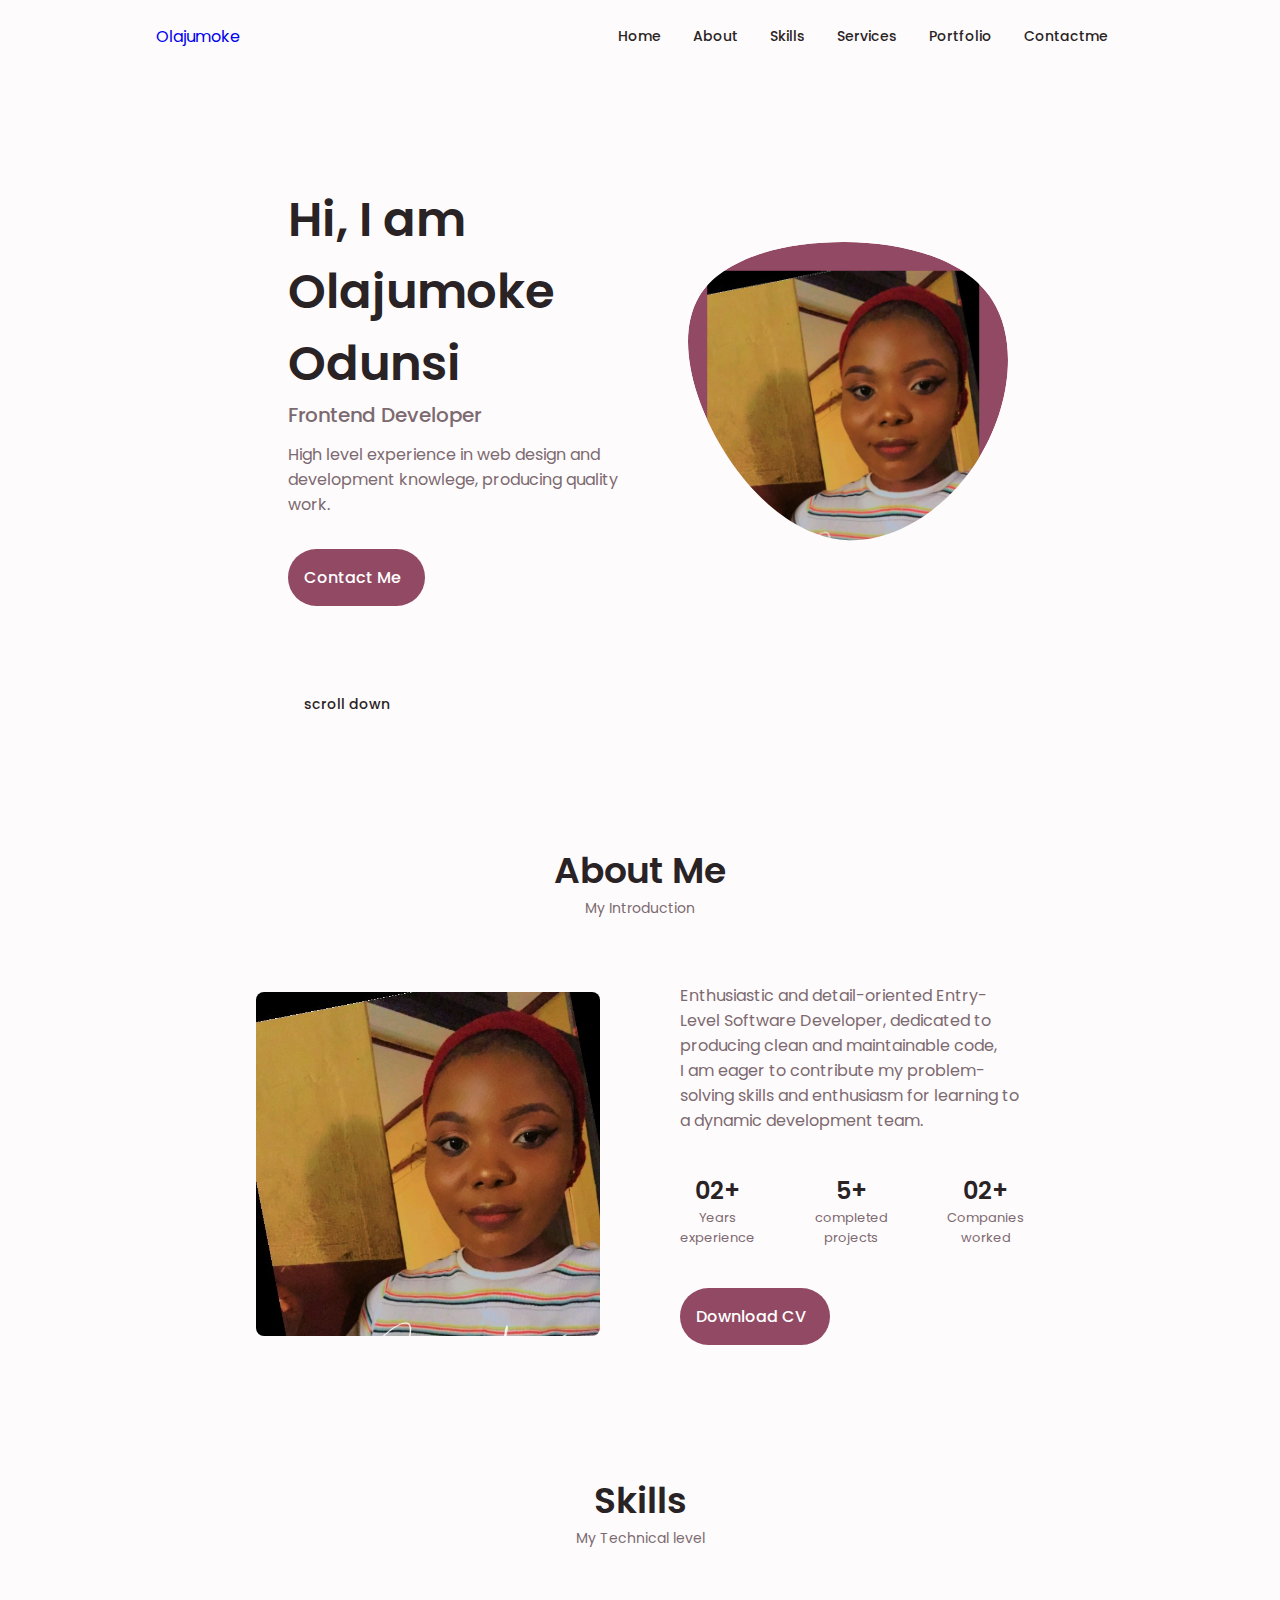
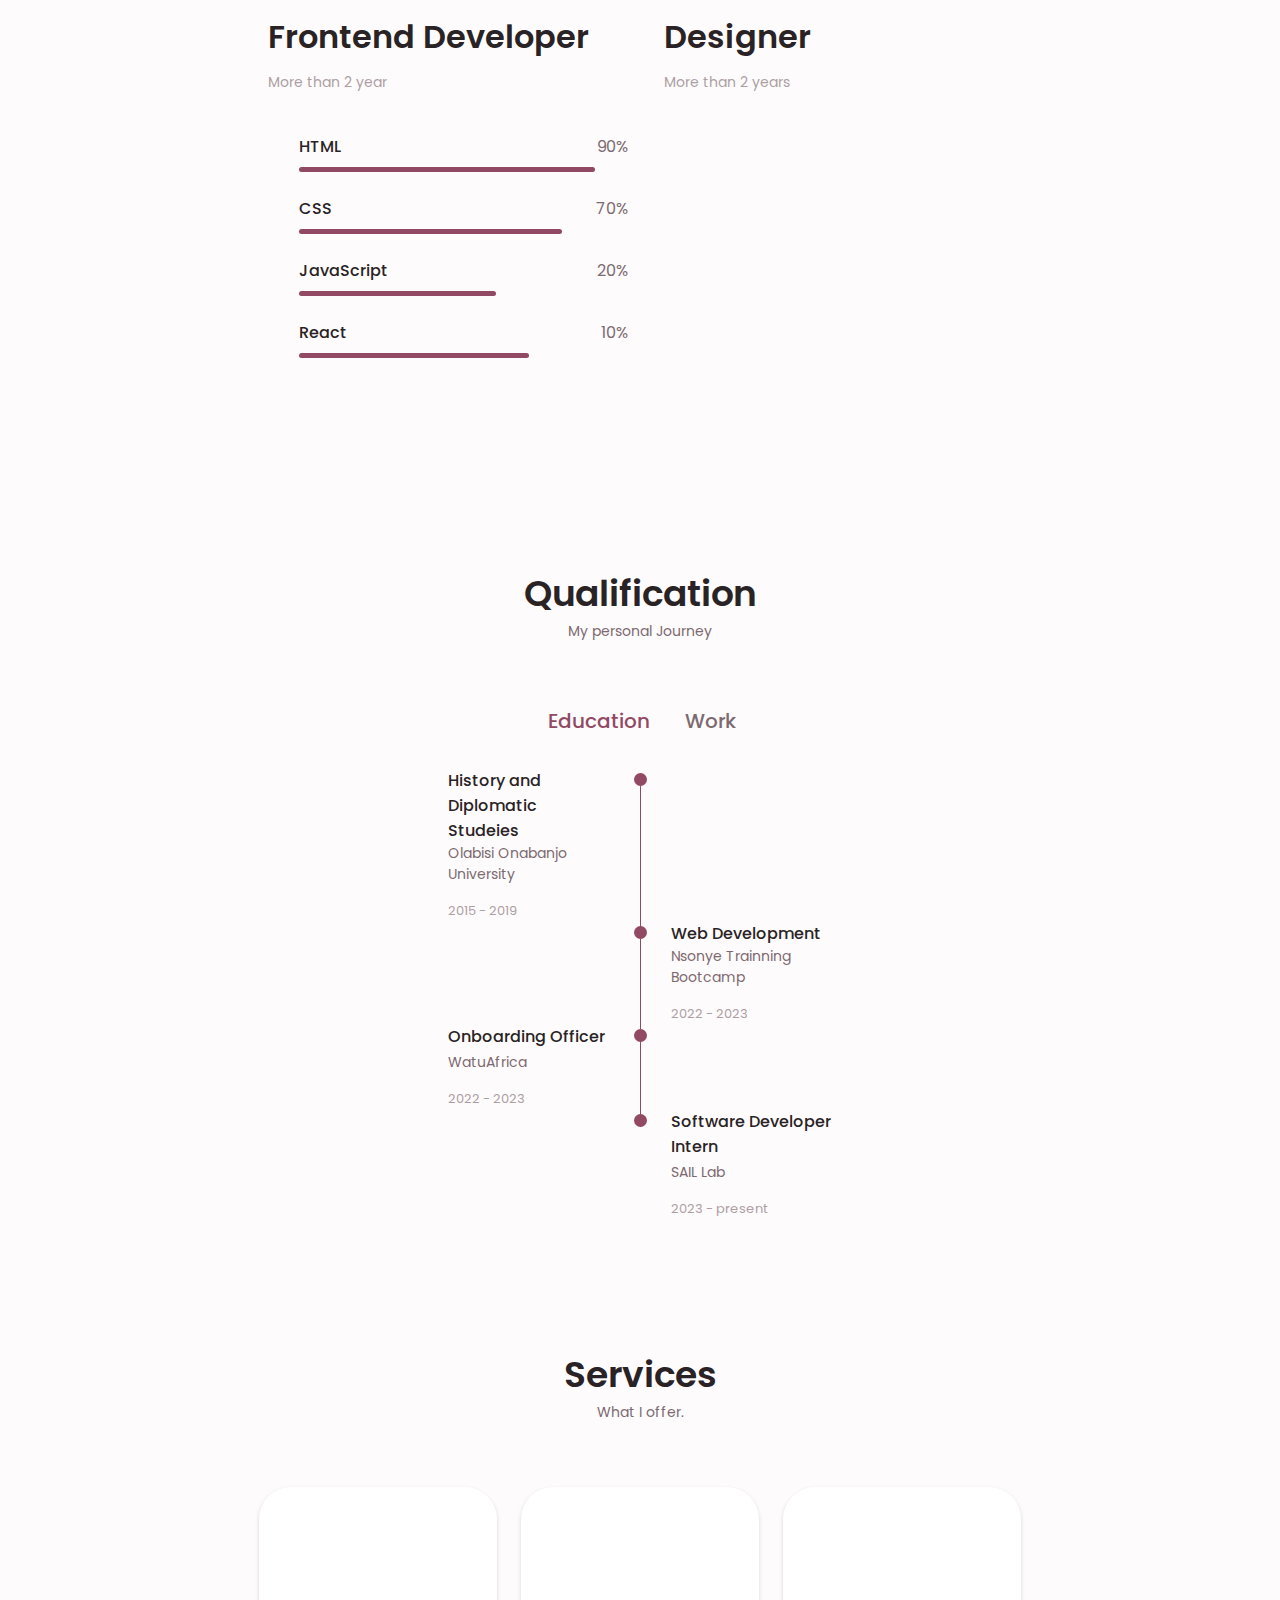
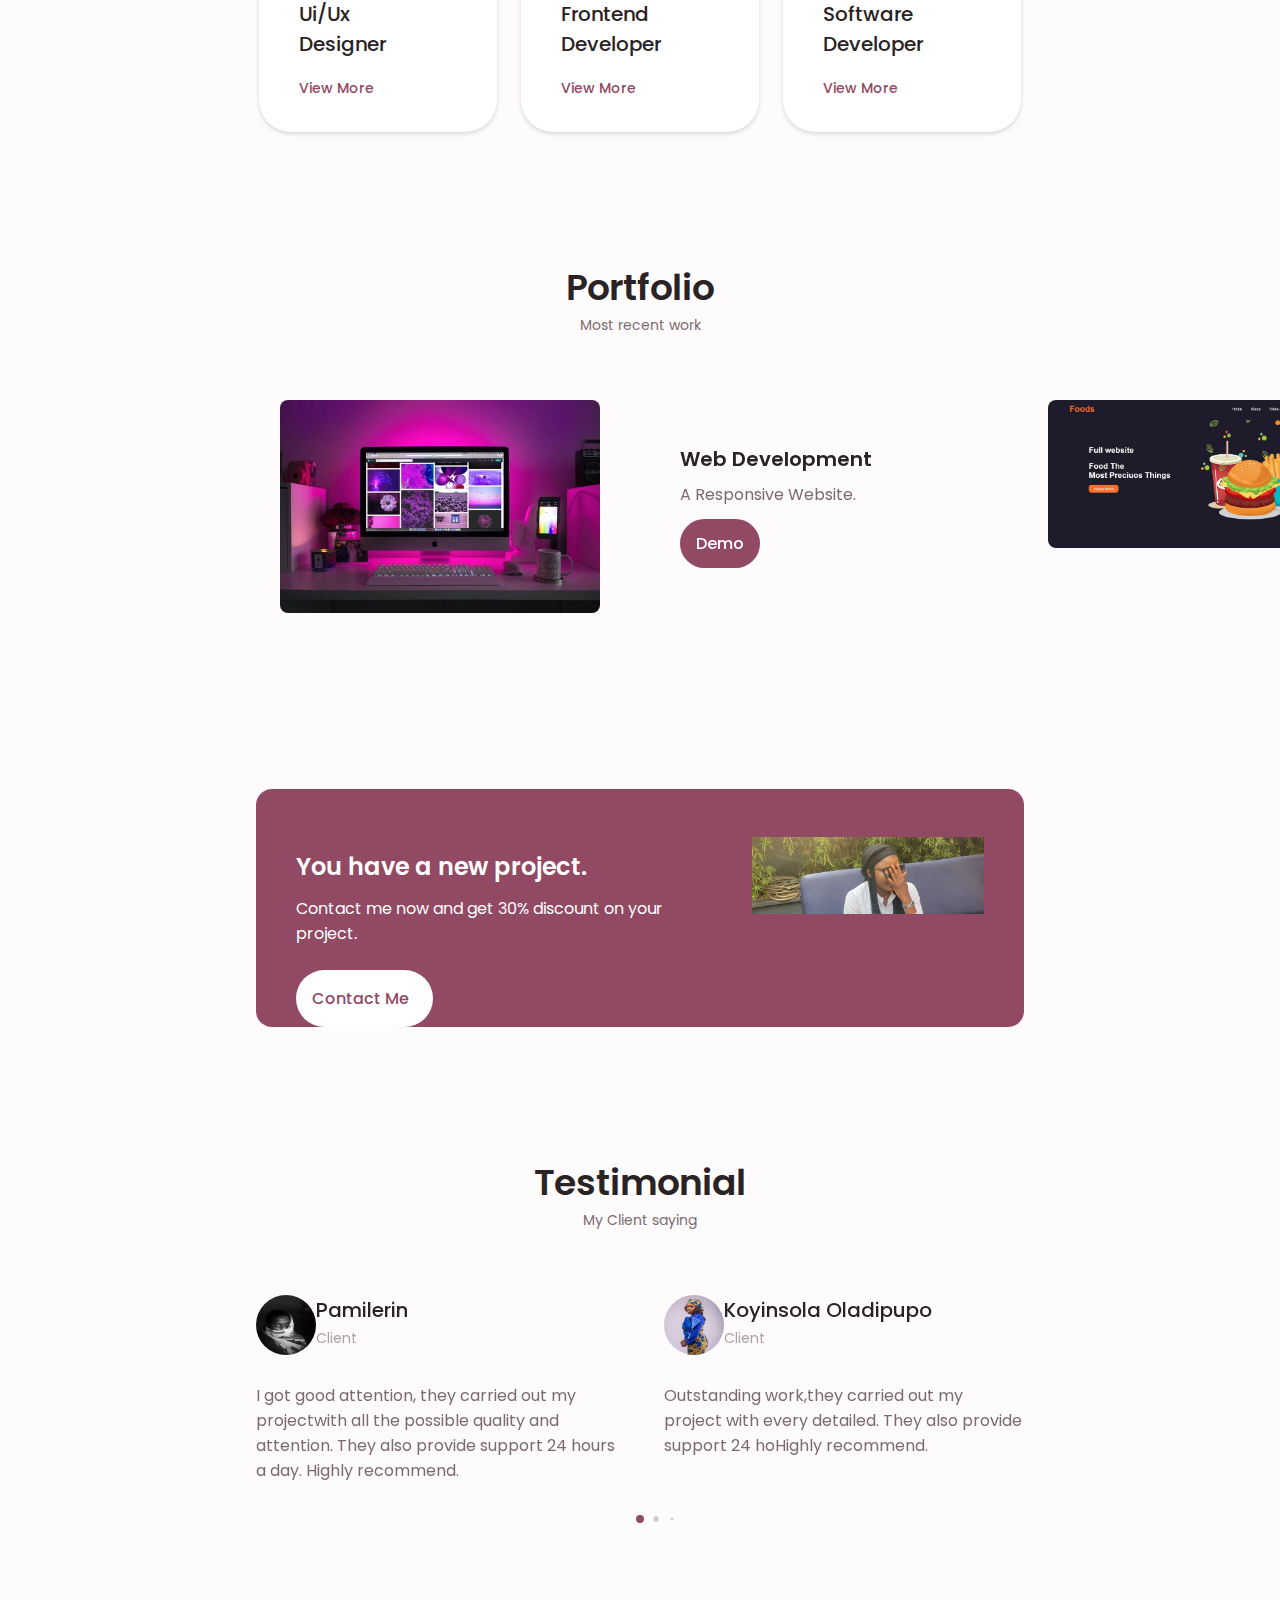
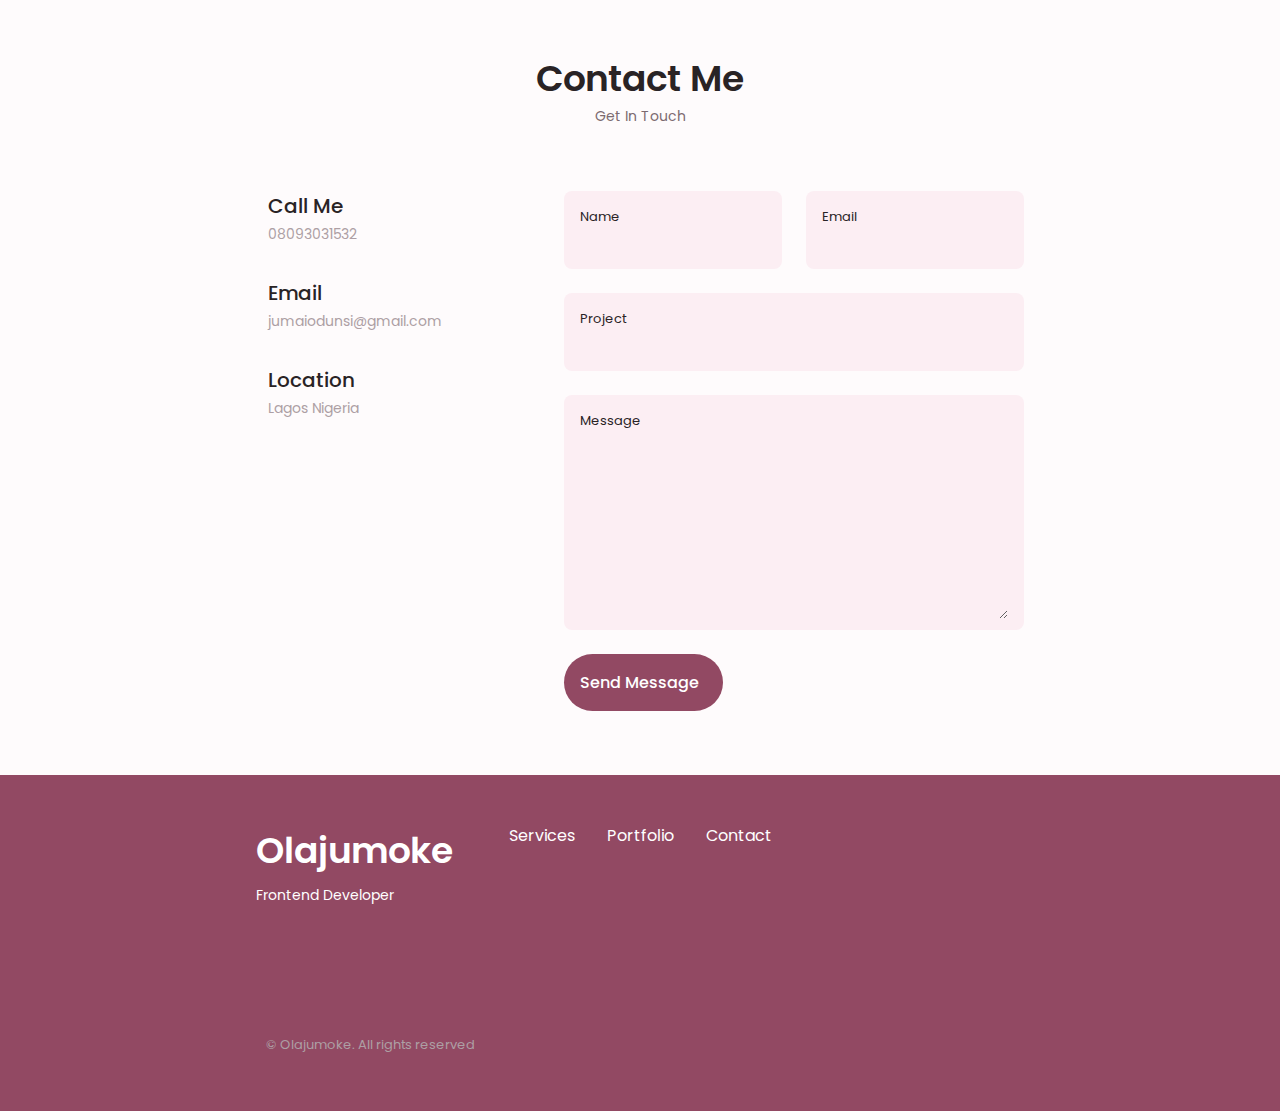
<file: index.html>
<!DOCTYPE html>
<html lang="en">

<head>
    <meta charset="UTF-8">
    <meta name="viewport" content="width=device-width, initial-scale=1.0">

    <!--==================== UNICONS ====================-->
    <link rel="stylesheet" href="https://unicons.iconscout.com/release/v4.0.0/css/line.css">


    <!--==================== SWIPER CSS ====================-->
    <link rel="stylesheet" href="swiper-bundle.min.css">

    <!--==================== CSS ====================-->
    <link rel="stylesheet" href="index.css">

    <title>Olajumoke Portfolio</title>
</head>

<body>
    <!--==================== HEADER ====================-->
    <header class="header" id="header">
        <nav class="nav container">
            <a href="#" class="nav_logo">Olajumoke</a>
            <div class="nav__menu" id="nav-menu">
                <ul class="nav__list grid">
                    <li class="nav__item">
                        <a href="#home" class="nav__link active-link">
                            <i class="uil uil-home nav__icon"></i>Home

                        </a>
                    </li>
                    <li class="nav__item">
                        <a href="#about" class="nav__link">
                            <i class="uil uil-user nav__icon"></i>About
                        </a>
                    </li>
                    <li class="nav__item">
                        <a href="#skills" class="nav__link">
                            <i class="uil uil-file-info-alt nav__icon"></i>Skills
                    
                        </a>
                    </li>
                    <li class="nav__item">
                        <a href="#services" class="nav__link">
                            <i class="uil uil-briefcase-alt nav__icon"></i>Services
                    
                        </a>
                    </li>
                    <li class="nav__item">
                        <a href="#portfolio" class="nav__link">
                            <i class="uil uil-scenery nav__icon"></i>Portfolio
                    
                        </a>
                    </li>
                    <li class="nav__item">
                        <a href="#contact" class="nav__link">
                            <i class="uil uil-message nav__icon"></i>Contactme
                    
                        </a>
                    </li>
                </ul>
                <i class="uil uil-times nav__close " id="nav-close"></i>
            </div>
            <div class="nav__btns">
                <!--Theme change button-->
                <i class="uil uil-moon change-theme" id="theme-button"></i>
                <div class="nav__toggle" id="nav-toggle">
                    <i class="uil uil-apps"></i>

                </div>
            </div>
        </nav>

    </header>

    <!--==================== MAIN ====================-->
    <main class="main">
        <!--==================== HOME ====================-->
        <section class="home section" id="home">
            <div class="home__container container grid">
                <div class="home__content grid">
                    <div class="home__social">
                        <a href="https://www.linkedin.com/in/olajumoke-odunsi-3b7b111a0/" target="_blank" class="home__social-icon">
                            <i class="uil uil-linkedin-alt"></i>

                        </a>
                        <a href="https://dribbble.com/Olajumoke_12345" target="_blank" class="home__social-icon">
                            <i class="uil uil-dribbble"></i>
                        
                        </a>
                        <a href="https://github.com/Jum-jum-maker" target="_blank" class="home__social-icon">
                            <i class="uil uil-github-alt"></i>
                        
                        </a>
                    </div>
                    <div class="home__img">
                        <svg class="home__blob" viewBox="0 0 200 187" xmlns="http://www.w3.org/2000/svg" xmlns:xlink="http://www.w3.org/1999/xlink">
                            <mask id="mask0" mask-type="alpha">
                                <path d="M190.312 36.4879C206.582 62.1187 201.309 102.826 182.328 134.186C163.346 165.547 
                                130.807 187.559 100.226 186.353C69.6454 185.297 41.0228 161.023 21.7403 129.362C2.45775 
                                97.8511 -7.48481 59.1033 6.67581 34.5279C20.9871 10.1032 59.7028 -0.149132 97.9666 
                                0.00163737C136.23 0.303176 174.193 10.857 190.312 36.4879Z" />
                            </mask>
                            <g mask="url(#mask0)">
                                <path d="M190.312 36.4879C206.582 62.1187 201.309 102.826 182.328 134.186C163.346 
                                165.547 130.807 187.559 100.226 186.353C69.6454 185.297 41.0228 161.023 21.7403 
                                129.362C2.45775 97.8511 -7.48481 59.1033 6.67581 34.5279C20.9871 10.1032 59.7028 
                                -0.149132 97.9666 0.00163737C136.23 0.303176 174.193 10.857 190.312 36.4879Z" />
                                <image class="home__blob-img" x="12" y="18" href="JUMOKE.jpg" alt="A picture of olajumoke" />
                            </g>
                        </svg>
                    </div>
                    <div class="home__data">
                        <h1 class="home__title">Hi, I am Olajumoke Odunsi</h1>
                        <h3 class="home__subtitle">Frontend Developer</h3>
                        <p class="home__description">High level experience in web design and development knowlege, producing quality work.</p>
                        <a href="#contact" class="button button--flex">
                           Contact Me <i class="uil uil-message button__icon"></i>
                        </a>
                    </div>
                </div>
                <div class="home__scroll">
                    <a href="#about" class="home__scroll-button button--flex">
                        <i class="uil uil-mouse-alt home__scroll-mouse"></i>
                        <span class="home__scroll-name">scroll down</span>
                        <i class="uil uil-arrow-down home__scroll-arrow"></i>
                    </a>
                    
                </div>
            </div>

        </section>

        <!--==================== ABOUT ====================-->
        <section class="about section" id="about">
             <h2 class="section__title">About Me</h2>
             <span class="section__subtitle">My Introduction</span>
             <div class="about__container container grid">
                <img src="JUMOKE.jpg" alt="" class="about__img">
                <div class="about__data">
                    <p class="about__description">Enthusiastic and detail-oriented Entry-Level Software Developer, dedicated to producing clean and maintainable code, <br>
                         I am eager to contribute my problem-solving skills and enthusiasm for learning to a dynamic development team. 
                    </p>
                    <div class="about__info">
                        <div>
                            <span class="about__info-title">02+</span>
                            <span class="about__info-name">Years <br> experience</span>
                        </div>
                        <div>
                            <span class="about__info-title">5+</span>
                            <span class="about__info-name">completed <br> projects</span>
                        </div>
                         <div>
                            <span class="about__info-title">02+</span>
                            <span class="about__info-name">Companies<br> worked</span>
                        </div>
                    </div>
                    <div class="about__buttons">
                        <a download="" href="https://drive.google.com/file/d/1yj8b99lUr7S5BNyvYKNpHIA46zuIrK4u/view?usp=sharing" class="button button--flex">
                        Download CV    <i class="uil uil-file-download-alt button__icon"></i>
                        </a>
                    </div>
                </div>
             </div>
        </section>

        <!--==================== SKILLS ====================-->
        <section class="skills section" id="skills">
           <h2 class="section__title">Skills</h2>
           <span class="section__subtitle">My Technical level</span>
           <div class="skills__container container grid">
            <div>
                <!--==================== SKILLS 1====================-->
                <div class="skills__content skills__open">
                    <div class="skills__header">
                        <i class="uil uil-brackets-curly skills__icon"></i>

                        <div>
                            <h1 class="skills__titles">Frontend Developer</h1>
                            <span class="skills__subtitle">More than 2 year</span>
                        </div>
                        <i class="uil uil-angle-down skills__arrow"></i>
                    </div>

                    <div class="skills__list grid">
                        <div class="skills__data">
                            <div class="skills__titles">
                                <h3 class="skills__name">HTML</h3>
                                <span class="skills__number">90%</span>
                            </div>
                            <div class="skills__bar">
                                <span class="skills__percentage skills__html"></span>
                            </div>
                        </div>
                        <div class="skills__data">
                            <div class="skills__titles">
                                <h3 class="skills__name">CSS</h3>
                                <span class="skills__number">70%</span>
                            </div>
                            <div class="skills__bar">
                                <span class="skills__percentage skills__css"></span>
                            </div>
                        </div>
                        <div class="skills__data">
                            <div class="skills__titles">
                                <h3 class="skills__name">JavaScript</h3>
                                <span class="skills__number">20%</span>
                            </div>
                            <div class="skills__bar">
                                <span class="skills__percentage skills__js"></span>
                            </div>
                        </div>
                        <div class="skills__data">
                            <div class="skills__titles">
                                <h3 class="skills__name">React</h3>
                                <span class="skills__number">10%</span>
                            </div>
                            <div class="skills__bar">
                                <span class="skills__percentage skills__react"></span>
                            </div>
                        </div>

                    </div>
                </div>
                <!--==================== SKILLS 2====================-->
                <div class="skills__content skills__close">
                    <div class="skills__header">
                        <i class="uil uil-server-network-alt skills__icon"></i>
                
                        
                    </div>
                </div>
            </div>
            <div>
                <!--==================== SKILLS 3====================-->
                <div class="skills__content skills__close">
                    <div class="skills__header">
                        <i class="uil uil-swatchbook skills__icon"></i>
                
                        <div>
                            <h1 class="skills__titles">Designer</h1>
                            <span class="skills__subtitle">More than 2 years</span>
                        </div>
                        <i class="uil uil-angle-down skills__arrow"></i>
                    </div>
                
                    <div class="skills__list grid">
                        <div class="skills__data">
                            <div class="skills__titles">
                                <h3 class="skills__name">Figma</h3>
                                <span class="skills__number">80%</span>
                            </div>
                            <div class="skills__bar">
                                <span class="skills__percentage skills__figma"></span>
                            </div>
                        </div>
                        <div class="skills__data">
                            <div class="skills__titles">
                                <h3 class="skills__name">Sketch</h3>
                                <span class="skills__number">20%</span>
                            </div>
                            <div class="skills__bar">
                                <span class="skills__percentage skills__sketch"></span>
                            </div>
                        </div>
                        <div class="skills__data">
                            <div class="skills__titles">
                                <h3 class="skills__name">Photoshop</h3>
                                <span class="skills__number">20%</span>
                            </div>
                            <div class="skills__bar">
                                <span class="skills__percentage skills__photoshop"></span>
                            </div>
                        </div>
                
                    </div>
            </div>
           </div>
        </section>

        <!--==================== QUALIFICATION ====================-->
        <section class="qualification section">
          <h2 class="section__title">Qualification</h2>
          <span class="section__subtitle">My personal Journey</span>

          <div class="qualification__container container">
            <div class="qualification__tabs">
                <div class="qualification__button button--flex qualification__active" data-target='#education'>
                    <i class="uil uil-graduation-cap qualification__icon"></i>
                    Education
                </div>
                <div class="qualification__button button--flex" data-target='#work'>
                    <i class="uil uil-briefcase qualification__icon"></i>
                    Work
                </div>
            </div>
            
            <div class="qualification__sections">
                <!--==================== QUALIFICATION CONTENT 1====================-->
              <div class="qualification__content qualification__active" data-content id="education">
                <!--==================== QUALIFICATION 1====================-->
                <div class="qualification__data">
                    <div>
                        <h3 class="qualification__title">History and Diplomatic Studeies</h3>
                        <span class="qualification__subtitle">Olabisi Onabanjo University</span>
                        <div class="qualification__calendar">
                            <i class="uil uil-calendar-alt"></i>
                            2015 - 2019
                        </div>
                    </div>
                    <div>
                        <span class="qualification__rounder"></span>
                        <span class="qualification__line"></span>
                    </div>
                </div>

                <!--==================== QUALIFICATION 2====================-->
                <div class="qualification__data">
                    <div></div>
                    <div>
                        <span class="qualification__rounder"></span>
                        <span class="qualification__line"></span>
                    </div>
                    <div>
                        <h3 class="qualification__title">Web Development</h3>
                        <span class="qualification__subtitle">Nsonye Trainning Bootcamp</span>
                        <div class="qualification__calendar">
                            <i class="uil uil-calendar-alt"></i>
                            2022 - 2023
                        </div>
                    </div>
                    
                </div>

                <!--==================== QUALIFICATION 3====================-->
                <div class="qualification__data">
                    <div>
                        <h3 class="qualification__title">Onboarding Officer</h3>
                        <span class="qualification__subtitle">WatuAfrica</span>
                        <div class="qualification__calendar">
                            <i class="uil uil-calendar-alt"></i>
                            2022 - 2023
                        </div>
                    </div>
                    <div>
                        <span class="qualification__rounder"></span>
                        <span class="qualification__line"></span>
                    </div>
                </div>

                <!--==================== QUALIFICATION 4====================-->
                <div class="qualification__data">
                    <div></div>

                    <div>
                        <span class="qualification__rounder"></span>
                        <!--<span class="qualification__line"></span>-->
                    </div>
                    <div>
                        <h3 class="qualification__title">Software Developer Intern</h3>
                        <span class="qualification__subtitle">SAIL Lab</span>
                        <div class="qualification__calendar">
                            <i class="uil uil-calendar-alt"></i>
                            2023 - present
                        </div>
                    </div>
                    
                </div>     
              </div>

            <!--==================== QUALIFICATION CONTENT 2====================-->
            <div class="qualification__content" data-content id="work">
                <!--==================== QUALIFICATION 1====================-->
                <div class="qualification__data">
                    <div>
                        <h3 class="qualification__title">Software Engineering Intern</h3>
                        <span class="qualification__subtitle"> SAIL Lab</span>
                        <div class="qualification__calendar">
                            <i class="uil uil-calendar-alt"></i>
                            2022 - 2023
                        </div>
                    </div>
                    <div>
                        <span class="qualification__rounder"></span>
                        <span class="qualification__line"></span>
                    </div>
                </div>
            
                <!--==================== QUALIFICATION 2====================-->
                <!-- <div class="qualification__data">
                    <div></div>
                    <div>
                        <span class="qualification__rounder"></span>
                        <span class="qualification__line"></span>
                    </div>
                    <div>
                        <h3 class="qualification__title">Frontend Developer Intern</h3>
                        <span class="qualification__subtitle">Emmanuel Institute</span>
                        <div class="qualification__calendar">
                            <i class="uil uil-calendar-alt"></i>
                            2019 - 2020
                        </div>
                    </div>
            
                </div>
             -->
                <!--==================== QUALIFICATION 3====================-->
                <!-- <div class="qualification__data">
                    <div>
                        <h3 class="qualification__title">Web Developer Intern</h3>
                        <span class="qualification__subtitle">Figma</span>
                        <div class="qualification__calendar">
                            <i class="uil uil-calendar-alt"></i>
                            2018 - 2020
                        </div>
                    </div>
                    <div>
                        <span class="qualification__rounder"></span>
                        <span class="qualification__line"></span>-->
                    </div>
                </div> 
            </div>
            
            </div>
          </div>
           
        </section>

        <!--==================== SERVICES ====================-->
        <section class="services section" id="services">
            <h2 class="section__title">Services</h2>
            <span class="section__subtitle">What I offer.</span>
            <div class="services__container container grid">
                 <!--==================== SERVICES 1 ====================-->
                 <div class="services__content">
                    <div>
                        <i class="uil uil-web-grid services__icon"></i>
                        <h3 class="services__title">Ui/Ux <br> Designer</h3>
                    </div>

                    <span class="button button--flex button--small button--link services__button">
                        View More
                        <i class="uil uil-arrow-right button__icon"></i>
                    </span>
                    <div class="services__modal">
                        <div class="services__modal-content">
                            <h4 class="services__modal-title">Ui/Ux <br>Designer</h4>
                            <i class="uil uil-times services__modal-close"></i>

                            <ul class="services__modal-services grid">
                                <li class="services__modal-service">
                                    <i class="uil uil-check-circle services__modal-icon"></i>
                                    <p>I develop the user interface.</p>
                                </li>
                                <li class="services__modal-service">
                                    <i class="uil uil-check-circle services__modal-icon"></i>
                                    <p>Web page development.</p>
                                </li>
                                <li class="services__modal-service">
                                    <i class="uil uil-check-circle services__modal-icon"></i>
                                    <p>I create Ux element interactions.</p>
                                </li>
                                <li class="services__modal-service">
                                    <i class="uil uil-check-circle services__modal-icon"></i>
                                    <p>I position your company brand.</p>
                                </li>
                            </ul>
                        </div>
                    </div>
                 </div>
                <!--==================== SERVICES 2 ====================-->
                <div class="services__content">
                    <div>
                        <i class="uil uil-arrow services__icon"></i>
                        <h3 class="services__title">Frontend<br> Developer</h3>
                    </div>
                
                    <span class="button button--flex button--small button--link services__button">
                        View More
                        <i class="uil uil-arrow-right button__icon"></i>
                    </span>
                    <div class="services__modal">
                        <div class="services__modal-content">
                            <h4 class="services__modal-title">Frontend<br>Developer</h4>
                            <i class="uil uil-times services__modal-close"></i>
                
                            <ul class="services__modal-services grid">
                                <li class="services__modal-service">
                                    <i class="uil uil-check-circle services__modal-icon"></i>
                                    <p>I develop the user interface.</p>
                                </li>
                                <li class="services__modal-service">
                                    <i class="uil uil-check-circle services__modal-icon"></i>
                                    <p>Web page development.</p>
                                </li>
                                <li class="services__modal-service">
                                    <i class="uil uil-check-circle services__modal-icon"></i>
                                    <p>I create Ux element interactions.</p>
                                </li>
                                <li class="services__modal-service">
                                    <i class="uil uil-check-circle services__modal-icon"></i>
                                    <p>I position your company brand.</p>
                                </li>
                            </ul>
                        </div>
                    </div>
                </div>
                <!--==================== SERVICES 3 ====================-->
                <div class="services__content">
                    <div>
                        <i class="uil uil-pen services__icon"></i>
                        <h3 class="services__title">Software<br> Developer</h3>
                    </div>
                
                    <span class="button button--flex button--small button--link services__button">
                        View More
                        <i class="uil uil-arrow-right button__icon"></i>
                    </span>
                    <div class="services__modal">
                        <div class="services__modal-content">
                            <h4 class="services__modal-title">Producing  <br>efficient codes</h4>
                            <i class="uil uil-times services__modal-close"></i>
                
                            <ul class="services__modal-services grid">
                                <li class="services__modal-service">
                                    <i class="uil uil-check-circle services__modal-icon"></i>
                                    <p>Produce clean, efficient code based on specifications
                                    </p>
                                </li>
                                <li class="services__modal-service">
                                    <i class="uil uil-check-circle services__modal-icon"></i>
                                    <p>Created technical documentation for reference and reporting</p>
                                </li>
                                <li class="services__modal-service">
                                    <i class="uil uil-check-circle services__modal-icon"></i>
                                    <p>Worked with developers to design algorithms and flowcharts
                                    </p>
                                </li>
                                <li class="services__modal-service">
                                    <i class="uil uil-check-circle services__modal-icon"></i>
                                    <p>Created and executed test cases to detect bugs and report them in the tracking tool.
                                        .</p>
                                </li>
                            </ul>
                        </div>
                    </div>
                </div>
            </div>
        </section>

        <!--==================== PORTFOLIO ====================-->
        <section class="portfolio section" id="portfolio">
            <h2 class="section__title">Portfolio</h2>
            <span class="section__subtitle">Most recent work</span>

            <div class="portfolio__container container swiper mySwiper">
                <div class="swiper-wrapper">
                    <!--==================== PORTFOLIO 1 ====================-->
                    <div class="portfolio__content grid swiper-slide">
                        <img src="portfolio1.jpg" alt="" class="portfolio__img">

                        <div class="portfolio__data">
                            <h3 class="portfolio__title">Web Development</h3>
                            <p class="portfolio__description"> A Responsive Website.
                            </p>
                            <a href="#" class="button button--flex button--small portfolio__button">
                                Demo
                            </a>
                        </div>
                    </div>

                    <!--==================== PORTFOLIO 2 ====================-->
                    <div class="portfolio__content grid swiper-slide">
                        <img src="rp.JPG" alt="" class="portfolio__img">
                    
                        <div class="portfolio__data">
                            <h3 class="portfolio__title">Brand Design</h3>
                            <p class="portfolio__description">Website adaptable to all devices, with ui components
                                and animated interactions.
                            </p>
                            <a href="#" class="button button--flex button--small portfolio__button">
                                Demo
                                <i class="uil uil-arrow-right button__icon"></i>
                            </a>
                        </div>
                    </div>

                    <!--==================== PORTFOLIO 3 ====================-->
                    <div class="portfolio__content grid swiper-slide">
                        <img src="building.JPG" alt="" class="portfolio__img">
                    
                        <div class="portfolio__data">
                            <h3 class="portfolio__title">A website that increments data</h3>
                            <p class="portfolio__description">Website adaptable to all devices, with Javascript components.                            
                            </p>
                            <a href="#" class="button button--flex button--small portfolio__button">
                                Demo
                                <i class="uil uil-arrow-right button__icon"></i>
                            </a>
                        </div>
                    </div>
                </div>
                   <!--Add Arrows-->
                <div class="swiper-button-next">
                    <i class="uil uil-angle-right-b swiper-portfolio-icon"></i>
                </div>
                <div class="swiper-button-prev">
                    <i class="uil uil-angle-left swiper-portfolio-icon"></i>

                </div>

                <!--Add Pagination-->
                <div class="swiper-pagination"></div>
            </div>
           
        </section>

        <!--==================== PROJECT IN MIND ====================-->
        <section class="project section">
            <div class="project__bg">
                <div class="project__container container grid">
                    <div class="project__data">
                        <h2 class="project__title">You have a new project.</h2>
                        <p class="project__description">Contact me now and get 30% discount on your project.</p>
                        <a href="#contact" class="button button--flex button--white">
                            Contact Me
                            <i class="uil uil-message project__icon button__icon"></i>
                        </a>
                    </div>
                    <img src="contact.jpg" alt="" class="project__img">
                </div>
            </div>

        </section>

        <!--==================== TESTIMONIAL ====================-->
        <section class="testimonial section">
            <h2 class="section__title">Testimonial</h2>
            <span class="section__subtitle">My Client saying</span>

            <div class="testimonial__container container swiper mySwiper">
                <div class="swiper-wrapper">
                    <!--==================== TESTIMONIAL 1 ====================-->
                    <div class="testimonial__content swiper-slide">
                       <div class="testimonial__data">
                        <div class="testimonial__header">
                            <img src="peller.jpg" alt="" class="testimonial__img">

                            <div>
                                <h3 class="testimonial__name">Pamilerin</h3>
                                <span class="testimonial__client">Client</span>
                            </div>
                        </div>
                          <div>
                            <i class="uil uil-star testimonial__icon-star"></i>
                            <i class="uil uil-star testimonial__icon-star"></i>
                            <i class="uil uil-star testimonial__icon-star"></i>
                            <i class="uil uil-star testimonial__icon-star"></i>
                            <i class="uil uil-star testimonial__icon-star"></i>
                          </div>
                       </div>

                       <p class="testimonial__description">I got good attention, they carried out my projectwith all
                         the possible quality and attention. They also provide support 24 hours a day. Highly recommend.</p>

                    </div>

                    <!--==================== TESTIMONIAL 2 ====================-->
                    <div class="testimonial__content swiper-slide">
                        <div class="testimonial__data">
                            <div class="testimonial__header">
                                <img src="koyin.jpg" alt="" class="testimonial__img">
                    
                                <div>
                                    <h3 class="testimonial__name">Koyinsola Oladipupo</h3>
                                    <span class="testimonial__client">Client</span>
                                </div>
                            </div>
                            <div>
                                <i class="uil uil-star testimonial__icon-star"></i>
                                <i class="uil uil-star testimonial__icon-star"></i>
                                <i class="uil uil-star testimonial__icon-star"></i>
                                <i class="uil uil-star testimonial__icon-star"></i>
                                <i class="uil uil-star testimonial__icon-star"></i>
                            </div>
                        </div>
                    
                        <p class="testimonial__description">Outstanding work,they carried out my project with every detailed. They also provide support 24 hoHighly recommend.</p>
                    
                    </div>

                    <!--==================== TESTIMONIAL 3 ====================-->
                    <div class="testimonial__content swiper-slide">
                        <div class="testimonial__data">
                            <div class="testimonial__header">
                                <img src="palmer.jpg" alt="" class="testimonial__img">
                    
                                <div>
                                    <h3 class="testimonial__name">Palmer Precious</h3>
                                    <span class="testimonial__client">Client</span>
                                </div>
                            </div>
                            <div>
                                <i class="uil uil-star testimonial__icon-star"></i>
                                <i class="uil uil-star testimonial__icon-star"></i>
                                <i class="uil uil-star testimonial__icon-star"></i>
                                <i class="uil uil-star testimonial__icon-star"></i>
                                <i class="uil uil-star testimonial__icon-star"></i>
                            </div>
                        </div>
                    
                        <p class="testimonial__description"> They provide best quality customer service. Highly recommend. I was happy with my proje</p>
                    
                    </div>
                </div>
                <!--Add pagination-->
                <div class="swiper-pagination swiper-pagination-testimonial"></div>
                </div>
            </div>

        </section>

        <!--==================== CONTACT ME ====================-->
        <section class="contact section" id="contact">
            <h2 class="section__title">Contact Me</h2>
            <span class="section__subtitle">Get In Touch</span>
            <div class="contact__container container grid">
                <div>
                    <div class="contact__information">
                        <i class="uil uil-phone contact__icon"></i>
                        <div>
                            <h3 class="contact__title">Call Me</h3>
                            <span class="contact__subtitle">08093031532</span>
                        </div>
                    </div>

                    <div class="contact__information">
                        <i class="uil uil-envelope contact__icon"></i>
                        <div>
                            <h3 class="contact__title">Email</h3>
                            <span class="contact__subtitle">jumaiodunsi@gmail.com</span>
                        </div>
                    </div>

                    <div class="contact__information">
                        <i class="uil uil-map-marker contact__icon"></i>
                        <div>
                            <h3 class="contact__title">Location</h3>
                            <span class="contact__subtitle"> Lagos Nigeria</span>
                        </div>
                    </div>
                </div>

                <form action="" class="contact__form grid">
                    <div class="contact__inputs grid">
                        <div class="contact__content">
                            <label for="" class="contact__label">Name</label>
                            <input type="text" class="contact__input">
                        </div>
                        <div class="contact__content">
                            <label for="" class="contact__label">Email</label>
                            <input type="email" class="contact__input">
                        </div>
                    </div>
                    <div class="contact__content">
                        <label for="" class="contact__label">Project</label>
                        <input type="text" class="contact__input">
                    </div>
                    <div class="contact__content">
                        <label for="" class="contact__label">Message</label>
                        <textarea name="" id="" cols="0" rows="7" class="contact__input"></textarea>
                    </div>

                    <div>
                        <a href="#" class="button button--flex">
                            Send Message
                            <i class="uil uil-message button__icon"></i>
                        </a>
                    </div>
                </form>
            </div>

        </section>
    </main>

    <!--==================== FOOTER ====================-->
    <footer class="footer">
      <div class="footer__bg">
        <div class="footer__container container grid">
            <div>
                <h1 class="footer__title">Olajumoke</h1>
                <span class="footer__subtitle">Frontend Developer</span>
            </div>

            <ul class="footer__links">
                <li>
                    <a href="#services" class="footer__link">Services</a>
                </li>
                <li>
                    <a href="#portfolio" class="footer__link">Portfolio</a>
                </li>
                <li>
                    <a href="#contact" class="footer__link">Contact</a>
                </li>
            </ul>

            <div class="footer__socials">
                <a href="https://web.facebook.com/jumai.odunsi" target="_blank" class="footer__social">
                    <i class="uil uil-facebook-f"></i>
                </a>
            

                <a href="https://www.instagram.com/__ola_jumoke/" target="_blank" class="footer__social">
                    <i class="uil uil-instagram"></i>
                </a>
            

                <a href="https://twitter.com/__Jummieie" target="_blank" class="footer__social">
                    <i class="uil uil-twitter-alt"></i>
                </a>
            

            </div>

            <p class="footer__copy">&#169; Olajumoke. All rights reserved</p>
      </div>
    </footer>

    <!--==================== SCROLL TOP ====================-->
      <a href="#" class="scrollup" id="scroll-up">
        <i class="uil uil-arrow-up scrollup__icon"></i>
      </a>

    <!--==================== SWIPER JS ====================-->
    <script src="swiper-bundle.min.js"></script>

    <!--==================== MAIN JS ====================-->
    <script src="indes.js"></script>
</body>

</html>
</file>
<file: index.css>
@import url("https://fonts.googleapis.com/css2?family=Poppins:wght@400;500;600&display=swap");

/*==================== VARIABLES CSS ====================*/
:root {
    --header-height: 3rem;

    /*========== Colors ==========*/
    /* Change favorite color */
    --hue-color: 339;
    /*Purple 110 - Green 240 - Blue 100 - Pink 340*/

    /* HSL color mode */
    --first-color: hsl(var(--hue-color), 33%, 43%);
    --first-color-second: hsl(var(--hue-color), 33%, 43%);
    --first-color-alt: hsl(var(--hue-color), 57%, 53%);
    --first-color-lighter: hsl(var(--hue-color), 92%, 85%);
    --title-color: hsl(var(--hue-color), 8%, 15%);
    --text-color: hsl(var(--hue-color), 8%, 45%);
    --text-color-light: hsl(var(--hue-color), 8%, 65%);
    --input-color: hsl(var(--hue-color), 70%, 96%);
    --body-color: hsl(var(--hue-color), 60%, 99%);
    --container-color: #fff;
    --scroll-bar-color: hsl(var(--hue-color), 12%, 90%);
    --scroll-thumb-color: hsl(var(--hue-color), 12%, 80%);
    

    /*========== Font and typography ==========*/
    --body-font: 'Poppins', sans-serif;

    /* .5rem = 8px, 1rem = 16px, 1.5rem = 24px ... */
    --big-font-size: 2rem;
    --h1-font-size: 1.5rem;
    --h2-font-size: 1.25rem;
    --h3-font-size: 1.125rem;
    --normal-font-size: .938rem;
    --small-font-size: .813rem;
    --smaller-font-size: .75rem;

    /*========== Font weight ==========*/
    --font-medium: 500;
    --font-semi-bold: 600;

    /*========== Margenes Bottom ==========*/
    /* .25rem = 4px, .5rem = 8px, .75rem = 12px ... */
    --mb-0-25: .25rem;
    --mb-0-5: .5rem;
    --mb-0-75: .75rem;
    --mb-1: 1rem;
    --mb-1-5: 1.5rem;
    --mb-2: 2rem;
    --mb-2-5: 2.5rem;
    --mb-3: 3rem;

    /*========== z index ==========*/
    --z-tooltip: 10;
    --z-fixed: 100;
    --z-modal: 1000;
}

/* Font size for large devices */
@media screen and (min-width: 968px) {
    :root {
        --big-font-size: 3rem;
        --h1-font-size: 2.25rem;
        --h2-font-size: 1.5rem;
        --h3-font-size: 1.25rem;
        --normal-font-size: 1rem;
        --small-font-size: .875rem;
        --smaller-font-size: .813rem;
    }
}

/*========== Variables Dark theme ==========*/
body.dark-theme{
        --first-color-second: hsl(var(--hue-color), 30%, 8%);
        --title-color: hsl(var(--hue-color), 8%, 95%);
        --text-color: hsl(var(--hue-color), 8%, 75%);
        --input-color: hsl(var(--hue-color), 29%, 16%);
        --body-color: hsl(var(--hue-color), 28%, 12%);
        --container-color: hsl(var(--hue-color),29%, 16%);
        --scroll-bar-color: hsl(var(--hue-color), 12%, 48%);
        --scroll-thumb-color: hsl(var(--hue-color), 12%, 36%);
}

/*========== Button Dark/Light ==========*/

.nav__btns{
    display: flex;
    align-items: center;
}
.change-theme{
    font-size: 1.25rem;
    color: var(--title-color);
    margin-right: var(--mb-1);
    cursor: pointer;
}
.change-theme:hover{
    color: var(--first-color);
}
/*==================== BASE ====================*/
* {
    box-sizing: border-box;
    padding: 0;
    margin: 0;
}

html {
    scroll-behavior: smooth;
}

body {
    margin: 0 0 var(--header-height) 0;
    font-family: var(--body-font);
    font-size: var(--normal-font-size);
    background-color: var(--body-color);
    color: var(--text-color);
}

h1,
h2,
h3,
h4 {
    color: var(--title-color);
    font-weight: var(--font-semi-bold);
}

ul {
    list-style: none;
}

a {
    text-decoration: none;
}

img {
    max-width: 100%;
    height: auto;
}

/*==================== REUSABLE CSS CLASSES ====================*/
.section {
    padding: 2rem 0 4rem;
}

.section__title {
    font-size: var(--h1-font-size);
    color: var(--title-color);
}

.section__subtitle {
    display: block;
    font-size: var(--small-font-size);
    margin-bottom: var(--mb-3);
}

.section__title,
.section__subtitle {
    text-align: center;
}

/*==================== LAYOUT ====================*/
.container {
    max-width: 768px;
    margin-left: var(--mb-1-5);
    margin-right: var(--mb-1-5);
}

.grid {
    display: grid;
    gap: 1.5rem;
}

.header {
    width: 100%;
    position: fixed;
    bottom: 0;
    left: 0;
    z-index: var(--z-fixed);
    background-color: var(--body-color);
}

/*==================== NAV ====================*/
.nav{
    max-width: 968px;
    height: var(--header-height);
    display: flex;
    justify-content: space-between;
    align-items: center;
}
.nav__logo,
.nav__toggle{
    color: var(--title-color);
    font-weight: var(--font-medium);
}
.nav__logo:hover{
    color: var(--first-color);
}
.nav__toggle{
    font-size: 1.1rem;
    cursor: pointer;
}
.nav__toggle:hover{
    color: var(--first-color);
}

@media  screen and (max-width:767px) {
    .nav__menu{
        position: fixed;
        bottom: -100%;
        left: 0;
        width: 100%;
        background-color: var(--body-color);
        padding: 2rem 1.5rem 4rem; 
        box-shadow: 0 -1px 4px rgba(0, 0, 0, .15);
        border-radius: 1.5rem 1.5rem 0 0;
        transition: 3s;
    }
    
}
.nav__list{
    grid-template-columns: repeat(3, 1fr);
    gap: 2rem;
}
.nav__link{
    display: flex;
    flex-direction: column;
    align-items: center;
    font-size: var(--small-font-size);
    color: var(--title-color);
    font-weight: var(--font-medium);
}
.nav__link:hover{
    color: var(--first-color);
}
.nav__icon{
    font-size: 1.2rem;
}
.nav__close{
    position: absolute;
    right: 1.3rem;
    bottom: .5rem;
    font-size: 1.5rem;
    cursor: pointer;
    color: var(--first-color);
}
.nav__close:hover{
    color: var(--first-color);
}
/* show menu */
.show-menu{
    bottom: 0;
}

/* Active link */
.active__link{
    color: var(--first-color);
}

/* Change background header */
.scroll__header{
    box-shadow: 0 -1px 4px rgba(0, 0, 0, .15);
}

/*==================== HOME ====================*/
.home__container{
    gap: 1rem;

}
.home__content{
    grid-template-columns: 5fr 3fr;
    padding-top: 3.5rem;
    align-items: center;
}
.home__social{
    display: grid;
    grid-template-columns: max-content;
    row-gap: 1rem;
}

.home__social-icon{
    font-size: 1.25rem;
    color: var(--first-color);
}
.home__social-icon:hover{
    color: var(--first-color);
}
.home__blob{
    width: 200px;
    fill: var(--first-color);

}
.home__blob-img{
    width: 170px;

}
.home__data{
    grid-column: 1/3;
}
.home__title{
    font-size: var(--big-font-size);

}
.home__subtitle{
    font-size: var(--h3-font-size);
    color: var(--text-color);
    font-weight: var(--font-medium);
    margin-bottom: var(--mb-0-75);
}
.home__description{
    margin-bottom: var(--mb-2);
}
home__scroll{
   /* display: none;*/
}
.home__scroll-button{
      color: var(--first-color);
      transition: 3s;
}
.home__scroll-button:hover{
    transform: translateY(.25rem);
}
.home__scroll-mouse{
    font-size: 2rem;
}
.home__scroll-name{
    font-size: var(--small-font-size);
    color: var(--title-color);
    font-weight: var(--font-medium);
    margin-right: var(--mb-0-25);
}
.home__scroll-arrow{
    font-size: 1.25rem;

}
/*==================== BUTTONS ====================*/
.button{
    display: inline-block;
    background-color: var(--first-color);
    color: #fff;
    padding: 1rem;
    border-radius: 5rem;
    font-weight: var(--font-medium);
}
.button:hover{
    background-color: var(--first-color-alt);
}
.button__icon{
    font-size: 1.25rem;
    margin-left: var(--mb-0-5);
    transition: 3s;
}
.button--white{
    background-color: #fff;
    color: var(--first-color);
}
.button--white:hover{
    background-color: #fff;
}
.button--flex{
     display: inline-flex;
     align-items: center;
}
.button--small{
    padding: .75rem 1rem;
}
.button--link{
    padding: 0;
    background-color: transparent;
    color: var(--first-color);
}
.button--link:hover{
    background-color: transparent;
    color: var(--first-color-alt);
}
/*==================== ABOUT ====================*/
.about__img{
    width: 200px;
    border-radius: .5rem;
    justify-self: center;
    align-self: center;
}
.about__description{
    text-align: center;
    margin-bottom: var(--mb-2-5);
}
.about__info{
    display: flex;
    justify-content: space-evenly;
    margin-bottom: var(--mb-2-5);
}
.about__info-title{
    font-size: var(--h2-font-size);
    font-weight: var(--font-semi-bold);
    color: var(--title-color);
}
.about__info-name{
    font-size: var(--smaller-font-size);
}
.about__info-title,
.about__info-name{
    display: block;
    text-align: center;
}
.about__buttons{
    display: flex;
    justify-content: center;
}

/*==================== SKILLS ====================*/

.skills__container{
    row-gap: 0;
}
.skills__header{
    display: flex;
    align-items: center;
    margin-bottom: var(--mb-2-5);
    cursor: pointer;
}
.skills__icon,
.skills__arrow{
    font-size: 2rem;
    color: var(--first-color);
}
.skills__icon{
    margin-right: var(--mb-0-75);
}
.skills__title{
    font-size: var(--h3-font-size);
}
.skills__subtitle{
    font-size: var(--small-font-size);
    color: var(--text-color-light);
}
.skills__arrow{
    margin-left: auto;
    transition: 4s;
}
.skills__list{
    row-gap: 1.5rem;
    padding-left: 2.7rem;
}
.skills__titles{
    display: flex;
    justify-content: space-between;
    margin-bottom: var(--mb-0-5);
}
.skills__name{
    font-size: var(--normal-font-size);
    font-weight: var(--font-medium);
}
.skills__bar,
.skills__percentage{
    height: 5px;
    border-radius: 25rem;
}
.skill__bar{
    background-color: var(--first-color-lighter);
}
.skills__percentage{
    display: block;
    background-color: var(--first-color);
}
.skills__html{
    width: 90%;
}
.skills__css {
    width: 80%;
}
.skills__js {
    width: 60%;
}
.skills__react {
    width: 70%;
}
.skills__php {
    width: 80%;
}
.skills__node {
    width: 70%;
}
.skills__firebase {
    width: 90%;
}
.skills__python {
    width: 55%;
}
.skills__figma {
    width: 90%;
}
.skills__sketch{
    width: 50%;
}
.skills__photoshop {
    width: 75%;
}
.skills__close .skills__list{
    height: 0;
    overflow:hidden ;
}
.skills__open .skills__list{
    height: max-content;
    margin-bottom: var(--mb-2-5);
}
.skills__open .skills__arrow{
    transform: rotate(-180deg);

}
/*==================== QUALIFICATION ====================*/
.qualification__tabs{
    display: flex;
    justify-content: space-evenly;
    margin-bottom: var(--mb-2);
}
.qualification__button{
    font-size: var(--h3-font-size);
    font-weight: var(--font-medium);
    cursor: pointer;
}
.qualification__button:hover{
    color: var(--first-color);
}
.qualification__icon{
    font-size: 1.8rem;
    margin-right: var(--mb-0-25);
}
.qualification__data{
    display: grid;
    grid-template-columns: 1fr max-content 1fr;
    column-gap: 1.5rem;
}
.qualification__title{
    font-size: var(--normal-font-size);
    font-weight: var(--font-medium);
}
.qualification__subtitle{
    display: inline-block;
    font-size: var(--small-font-size);
    margin-bottom: var(--mb-1);
}
.qualification__calendar{
    font-size: var(--smaller-font-size);
    color: var(--text-color-light);
}
.qualification__rounder{
    display: inline-block;
    width: 13px;
    height: 13px;
    background-color: var(--first-color);
    border-radius: 50%;
}
.qualification__line{
    display: block;
    width: 1px;
    height: 100%;
    background-color: var(--first-color);
    transform: translate(6px, -7px);

}
.qualification [data-content]{
    display: none;
}

.qualification__active[data-content]{
    display: block;
}

.qualification__button.qualification__active{
    color: var(--first-color);
}

/*==================== SERVICES ====================*/
.services__container{
    gap: 1.5rem;
    grid-template-columns: repeat(2,1fr);
}
.services__content{
    position: relative;
    background-color: var(--container-color);
    padding: 3.5rem .5rem 1.25rem 1.5rem;
    border-radius: 2rem;
    box-shadow: 0 2px 4px rgba(0, 0, 0, .15);
    transition: 3s;
}
.services__content:hover{
    box-shadow: 0 4px 8px rgba(0, 0, 0, .15);
}
.services__icon{
    display: block;
    font-size: 1.5rem;
    color: var(--first-color);
    margin-bottom: var(--mb-1);

}
.services__title{
    font-size: var(--h3-font-size);
    margin-bottom: var(--mb-1);
    font-weight: var(--font-medium);
}
.services__button{
    cursor: pointer;
    font-size: var(--small-font-size);
}
.services__button:hover.button__icon{
    transform: translateX(.25rem);
}
.services__modal{
    position: fixed;
    top: 0;
    left: 0;
    right: 0;
    bottom: 0;
    background-color: rgba(0, 0, 0, .5);
    display: flex;
    align-items: center;
    justify-content: center;
    padding: 0 1rem;
    z-index: var(--z-modal);
    opacity: 0;
    visibility:hidden;
    transition: .3s;
}
.services__modal-content{
    position: relative;
    background-color: var(--container-color);
    padding: 1.5rem;
    border-radius: .5rem;
}
.services__modal-services{
    row-gap: 1rem;
}
.services__modal-service{
    display: flex;
}
.services__modal-title{
    font-size: var(--h3-font-size);
    font-weight: var(--font-medium);
    margin-bottom: var(--mb-1-5);
}
.services__modal-close{
    position: absolute;
    top: 1rem;
    right: 1rem;
    font-size: 1.5rem;
    color: var(--first-color);
    cursor: pointer;
}
.services__modal-icon{
    color: var(--first-color);
    margin-right: var(--mb-0-25);
}
/* Active Modal */
.active-modal{
    opacity: 1;
    visibility: visible;
}

/*==================== PORTFOLIO ====================*/
.portfolio__container{
    overflow: initial;
}
.portfolio__content{
    padding: 0 1.5rem;
}
.portfolio__img{
    width: 265px;
    border-radius: .5rem;
    justify-self: center;
}
.portfolio__title{
    font-size: var(--h3-font-size);
    margin-bottom: var(--mb-0-5);
}
.portfolio__description{
    margin-bottom: var(--mb-0-75);
}
.portfolio__button:hover .button__icon{
    transform: translate(.25rem);
}
.swiper-button-prev::after,
.swiper-button-next::after{
    content: '';
}
.swiper-portfolio-icon{
    font-size: 2rem;
    color: var(--first-color);
}
.swiper-button-prev{
    left: -.5rem;
}
.swiper-button-next{
    right: -.5rem;
}
.swiper .mySwiper-horizontal > .swiper-pagination-bullets{
bottom: 2.5rem;
}
.swiper-pagination-bullet-active{
    background-color: var(--first-color);
}
.swiper-button-prev,
.swiper-button-next,
.swiper-pagination-bullet{
    outline: none;
}
/*==================== PROJECT IN MIND ====================*/
.project{
    text-align: center;
}
.project__bg{
    background-color: var(--first-color-second);
    padding-top: 3rem;
}
.project__title{
    font-size: var(--h2-font-size);
    margin-bottom: var(--mb-0-75);
}
.project__description{
    margin-bottom: var(--mb-1-5);
}
.project__title,
.project__description{
    color: #fff;
}
.project__img{
    width: 232px;
    justify-self: center;
}

/*==================== TESTIMONIAL ====================*/
.testimonial__data,
.testimonial__header{
    display: flex;
}
.testimonial__data{
    justify-content: space-between;
    margin-bottom: var(--mb-1);
}
.testimonial__img{
    width: 60px;
    height: 60px;
    border-radius: 50%;
    margin-bottom: var(--mb-0-75);
}
.testimonial__name{
    font-size: var(--h3-font-size);
    font-weight: var(--font-medium);
}
.testimonial__client{
    font-size: var(--small-font-size);
    color: var(--text-color-light);
}
.testimonial__description{
    margin-bottom: var(--mb-2-5);
}
.testimonial__icon-star{
    color: var(--first-color) ;
}
.swiper.mySwiper .swiper-pagination-testimonial{
    bottom: 0;
}
/*==================== CONTACT ME ====================*/
.contact__container{
    row-gap: 3rem;
}
.contact__information{
    display: flex;
    margin-bottom: var(--mb-2);
}
.contact__icon{
    font-size: 2rem;
    color: var(--first-color);
    margin-right: var(--mb-0-75);
}
.contact__title{
    font-size: var(--h3-font-size);
    font-weight: var(--font-medium);
}
.contact__subtitle{
    font-size: var(--small-font-size);
    color: var(--text-color-light);
}
.contact__content{
    background-color: var(--input-color);
    border-radius: .5rem;
    padding: .75rem 1rem .25rem;
}
.contact__label{
    font-size: var(--smaller-font-size);
    color: var(--title-color);
}
.contact__input{
    width: 100%;
    background-color: var(--input-color);
    color: var(--text-color);
    font-family: var(--body-font);
    font-size: var(--normal-font-size);
    border: none;
    outline: none;
    padding: .25rem .5rem .5rem 0;
}

/*==================== FOOTER ====================*/
  .footer{
    padding-top: 2rem;
  }
  .footer__container{
    row-gap: 3.5rem;
  }
  .footer__bg{
    background-color: var(--first-color-second);
    padding: 2rem 0 3rem;
  }
  .footer__title{
    font-size: var(--h1-font-size);
    margin-bottom: var(--mb-0-25);
  }
  .footer__subtitle{
    font-size: var(--small-font-size);
  }
  .footer__links{
    display: flex;
    flex-direction: column;
    row-gap: 1.5rem;
  }
  .footer__link:hover{
    color: var(--first-color-lighter);
  }
  .footer__social{
    font-size: 1.25rem;
    margin-right: var(--mb-1-5);
  }
  .footer__social:hover{
    color: var(--first-color-lighter);
  }
  .footer__copy{
    font-size: var(--smaller-font-size);
    text-align: center;
    color: var(--text-color-light);
    margin-top: var(--mb-3);
  }
  .footer__title,
  .footer__subtitle,
  .footer__link,
  .footer__social{
    color: #fff;
  }

/*========== SCROLL UP ==========*/
.scrollup{
    position: fixed;
    right: 1rem;
    bottom: -20%;
    background-color: var(--first-color);
    opacity: .8;
    padding: 0 .3rem;
    border-radius: .4rem;
    z-index: var(--z-tooltip) ;
    transition: .4s;
}
.scrollup:hover{
    background-color: var(--first-color-alt);
}
.scrollup__icon{
    font-size: 1.5rem;
    color: #fff;
}

/* Show scroll */
.show-scroll{
    bottom: 5rem;
}

/*========== SCROLL BAR ==========*/
::-webkit-scrollbar{
    width: .60rem;
    background-color: var(--scroll-bar-color);
    border-radius: 5rem;
}
::-webkit-scrollbar-thumb{
    background-color: var(--scroll-thumb-color);
    border-radius: .5rem;
}
::-webkit-scrollbar-thumb:hover{
    background-color: var(--text-color-light);
}

/*==================== MEDIA QUERIES ====================*/
/* For small devices */
@media screen and (max-width:350px){
    .container{
        margin-left: var(--mb-1);
        margin-right: var(--mb-1);
    }
    .nav__menu{
        padding:2rem .25rem .4rem
    }
    .nav__list{
        column-gap: 0;
    }
    .home__content{
        grid-template-columns: .25fr 3fr;
    }
    .home__blob{
        width: 180px;
    }
    .skills__title{
        font-size: var(--normal-font-size);
    }
    .qualification__data{
        gap: .5rem;
    }
    .services__container{
        grid-template-columns: max-content;
        justify-content: center;
    }
    .services__content{
        padding-right: 3.5rem;
    }
    .services__modal{
        padding: 0 .5rem;
    }
    .project__img{
        width: 200px;
    }
    .testimonial__data,
    .testimonial__header{
        flex-direction: column;
        align-items: center;
    }
    .testimonial__img{
        margin-right: 0;
        margin-bottom: var(--mb-0-25);
    }
    .testimonial__data,
    .testimonial__description{
        text-align: center;
    }
}

/* For medium devices */
@media screen and (min-width:568px){
    .home__content{
        grid-template-columns: max-content 1fr 1fr;
    }
    .home__data{
        grid-column: initial;
    }
    .home__img{
        order: 1;
        justify-self: center;
    }
    .about__container,
    .skills__container,
    .portfolio__content,
    .project__container,
    .contact__container,
    .footer__container{
        grid-template-columns: repeat(2, 1fr);
    }
    .qualification__sections{
        display: grid;
        grid-template-columns: 6fr;
        justify-content: center;
    }
}

/* For large devices */
@media screen and (min-width:768px){
    .container{
        margin-left: auto;
        margin-right: auto;
    }
    body{
        margin: 0;
    }
    .section{
        padding: 6rem 0 2rem;
    }
    .section__subtitle{
        margin-bottom: 4rem;
    }
    .header{
        top: 0;
        bottom: initial;
    }
    .header,
    .main,
    .footer__container{
        padding: 0 1rem;
    }
    .nav{
        height: calc(var(--header-height) + 1.5rem);
        column-gap: 1rem;
    }
    .nav__icon,
    .nav__close,
    .nav__toggle{
        display: none;
    }
    .nav__list{
        display: flex;
        column-gap: 2rem;
    }
    .nav__menu{
        margin-left: auto;
    }
    .change-theme{
        margin: 0;
    }
    .home__container{
        row-gap: 5rem;
    }
    .home__content{
        padding-top: 5.5rem;
        column-gap: 2rem;
    }
    .home__blob{
        width: 270px;
    }
    .home__scroll{
        display: block;
    }
    .home__scroll-button{
        margin-left: 3rem;
    }
    .about__container{
        column-gap: 5rem;
    }
    .about__img{
        width: 350px;
    }
    .about__description{
        text-align: initial;
    }
    .about__info{
        justify-content: space-between;
    }
    .about__buttons{
        justify-content: initial;
    }
    .qualification__tabs{
        justify-content: center;
    }
    .qualification__button{
        margin: 0 var(--mb-1);
    }
    .qualification__sections{
        grid-template-columns: .5fr;
    }
    .services__container{
        grid-template-columns: repeat(3,218px);
        justify-content: center;
    }
    .services__icon{
        font-size: 2rem;
    }
    .services__content{
        padding: 6rem 0 2rem 2.5rem;
    }
    .services__modal-content{
        width: 450px;
    }
    .portfolio__img{
        width: 320px;
    }
    .portfolio__content{
        align-items: center;
    }
    .project{
        text-align: initial;
    }
    .project__bg{
        background: none;
    }
    .project__container{
        background-color: var(--first-color-second);
        border-radius: 1rem;
        padding: 3rem 2.5rem 0;
        grid-template-columns: 1fr max-content;
        column-gap: 3rem;
    }
    .project__data{
        padding-top: .8rem;
    }
    .footer__container{
        grid-template-columns: repeat(3,1fr);
    }
    .footer__bg{
        padding: 3rem 0 3.5rem;
    }
    .footer__links{
        flex-direction: row;
        column-gap: 2rem;
    }
    .footer__socials{
        justify-self: flex-end;
    }
    .footer__copy{
        margin-top: 4.5rem;
    }
}

/*larger devices*/
@media screen and (min-width:1024px){
    .header,
    .main,
    .footer__container{
        padding: 0;
    }
    .home__blob{
        width: 320px;
    }
    .home__social{
        transform: translateX(-6rem);
    }
    .services__container{
        grid-template-columns: repeat(3,238px);
    }
    .portfolio__content{
        column-gap: 5rem;
    }
    .swiper-portfolio-icon{
        font-size: 3.5rem;
    }
    .swiper-button-prev{
        left: -3.5rem;
    }
     .swiper-button-next {
      right:  -1.8rem;
    }
    .swiper-container-horizontal > .swiper-pagination-bullets{
        bottom: -4.5rem;
    }
    .contact__form{
        width: 460px;
    }
    .contact__inputs{
        grid-template-columns: repeat(2, 1fr);
    }
}
</file>
